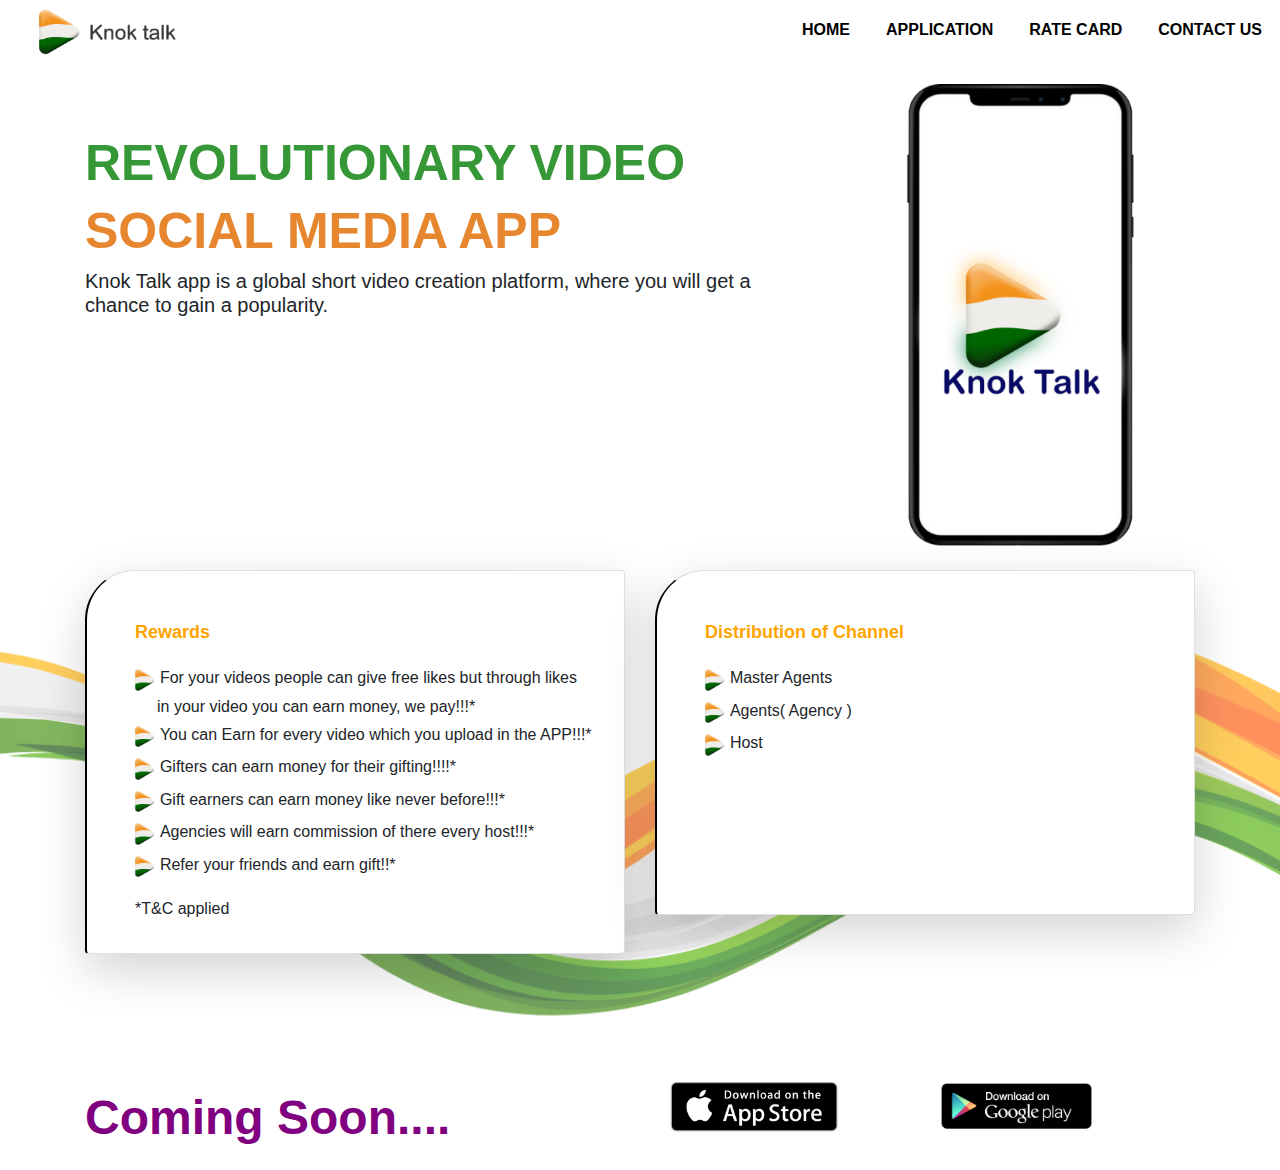
<file: index.html>
<!doctype html>
<html lang="en">

<head>
    <title>KnokTalk</title>
    <!-- Required meta tags -->
    <meta charset="utf-8">
    <meta name="viewport" content="width=device-width, initial-scale=1, shrink-to-fit=no">
    <link rel="icon" type="image/png" href="Assets/logoKnok.png" />
    <link rel="stylesheet" href="https://cdnjs.cloudflare.com/ajax/libs/font-awesome/4.7.0/css/font-awesome.min.css">
    <!-- Bootstrap CSS -->
    <link rel="stylesheet" href="css/style.css">
    <link href="https://fonts.googleapis.com/css2?family=Montserrat&display=swap" rel="stylesheet">
    <link rel="stylesheet" href="https://stackpath.bootstrapcdn.com/bootstrap/4.3.1/css/bootstrap.min.css" integrity="sha384-ggOyR0iXCbMQv3Xipma34MD+dH/1fQ784/j6cY/iJTQUOhcWr7x9JvoRxT2MZw1T" crossorigin="anonymous">
    <style>
        /* width */
        
         ::-webkit-scrollbar {
            width: 10px;
        }
        /* Track */
        
         ::-webkit-scrollbar-track {
            box-shadow: inset 0 0 5px grey;
            border-radius: 10px;
        }
        /* Handle */
        
         ::-webkit-scrollbar-thumb {
            background: rgb(30, 48, 59);
            border-radius: 5px;
        }
        /* Handle on hover */
        
         ::-webkit-scrollbar-thumb:hover {
            background: #b30000;
        }
    </style>
</head>

<body>

    <!------------------------------------------------------- Navbar Section ---------------------------------------->
    <section id="nav-bar">
        <nav class="navbar navbar-expand-lg">
            <a class="navbar-brand" href="#"><img src="Assets/logo.png" alt=""></a>
            <button class="navbar-toggler" type="button" data-toggle="collapse" data-target="#navbarNav" aria-controls="navbarNav" aria-expanded="false" aria-label="Toggle navigation">
                <i class="fa fa-bars"></i>
              </button>
            <div class="collapse navbar-collapse" id="navbarNav">
                <ul class="navbar-nav ml-auto">
                    <li class="nav-item">
                        <a class="nav-link" href="index.html">HOME</a>
                    </li>
                    <li class="nav-item">
                        <a class="nav-link" href="Application.html">APPLICATION</a>
                    </li>
                    <li class="nav-item">
                        <a class="nav-link" href="ratecard.html">RATE CARD</a>
                    </li>
                    <li class="nav-item">
                        <a class="nav-link " href="contactUs.html">CONTACT US</a>
                    </li>
                </ul>
            </div>
        </nav>
    </section>
    <section>
        <div class="container">
            <div class="row">
                <div class="col-md-8">
                    <div class="contentMain">
                        <h5 class="mainTitOne">REVOLUTIONARY VIDEO</h5>
                        <h5 class="mainTitTwo">SOCIAL MEDIA APP</h5>
                        <h5>Knok Talk app is a global short video creation platform, where you will get a chance to gain a popularity.</p>
                    </div>
                </div>
                <div class="col-md-4 text-center">
                    <img src="Assets/phone.png" class="img-fluid mt-4 blob">
                </div>
            </div>
        </div>
        <div class="container-Fluid FirstCont">
            <div class="container" style="padding-bottom: 8rem;">
                <div class="row">
                    <div class="col-md-6">
                        <div class="card mt-4 mainCard shadow-lg">
                            <div class="pt-5 pb-3">
                                <p class="cardOneTit ml-5">Rewards</p>
                                <ul>
                                    <li class="p-1"><img src="/Assets/logoKnok.png" class="buletin">&nbsp;For your videos people can give free likes but through likes</li>
                                    <li style="margin-left: 30px;">in your video you can earn money, we pay!!!*</li>
                                    <li class="p-1"><img src="/Assets/logoKnok.png" class="buletin">&nbsp;You can Earn for every video which you upload in the APP!!!*</li>
                                    <li class="p-1"><img src="/Assets/logoKnok.png" class="buletin">&nbsp;Gifters can earn money for their gifting!!!!*</li>
                                    <li class="p-1"><img src="/Assets/logoKnok.png" class="buletin">&nbsp;Gift earners can earn money like never before!!!*</li>
                                    <li class="p-1"><img src="/Assets/logoKnok.png" class="buletin">&nbsp;Agencies will earn commission of there every host!!!*</li>
                                    <li class="p-1"><img src="/Assets/logoKnok.png" class="buletin">&nbsp;Refer your friends and earn gift!!*</li>
                                </ul>
                                <p class="ml-5">*T&C applied</p>
                            </div>
                        </div>
                    </div>
                    <div class="col-md-6">
                        <div class="card mt-4 mainCard shadow-lg">
                            <div class="pt-5 pb-3">
                                <p class="cardOneTit ml-5">Distribution of Channel</p>
                                <ul style="padding-bottom: 122px;">
                                    <li class="p-1"><img src="/Assets/logoKnok.png" class="buletin">&nbsp;Master Agents</li>
                                    <li class="p-1"><img src="/Assets/logoKnok.png" class="buletin">&nbsp;Agents( Agency )</li>
                                    <li class="p-1"><img src="/Assets/logoKnok.png" class="buletin">&nbsp;Host</li>
                                </ul>
                            </div>
                        </div>
                    </div>
                </div>
            </div>
        </div>
        <div class="container">
            <div class="row">
                <div class="col-md-6">
                    <p class="comingTit">
                        Coming Soon....
                    </p>
                </div>
                <div class="col-md-6">
                    <div class="container-fluid">
                        <div class="row">
                            <div class="col-md-6">
                                <img src="Assets/apple.png" class="img-fluid">
                            </div>
                            <div class="col-md-6">
                                <img src="Assets/google.png" class="img-fluid">
                            </div>
                        </div>
                    </div>
                </div>
            </div>
        </div>
    </section>
    <!-- Optional JavaScript -->
    <!-- jQuery first, then Popper.js, then Bootstrap JS -->
    <script src="https://code.jquery.com/jquery-3.3.1.slim.min.js" integrity="sha384-q8i/X+965DzO0rT7abK41JStQIAqVgRVzpbzo5smXKp4YfRvH+8abtTE1Pi6jizo" crossorigin="anonymous"></script>
    <script src="https://cdnjs.cloudflare.com/ajax/libs/popper.js/1.14.7/umd/popper.min.js" integrity="sha384-UO2eT0CpHqdSJQ6hJty5KVphtPhzWj9WO1clHTMGa3JDZwrnQq4sF86dIHNDz0W1" crossorigin="anonymous"></script>
    <script src="https://stackpath.bootstrapcdn.com/bootstrap/4.3.1/js/bootstrap.min.js" integrity="sha384-JjSmVgyd0p3pXB1rRibZUAYoIIy6OrQ6VrjIEaFf/nJGzIxFDsf4x0xIM+B07jRM" crossorigin="anonymous"></script>
</body>

</html>
</file>
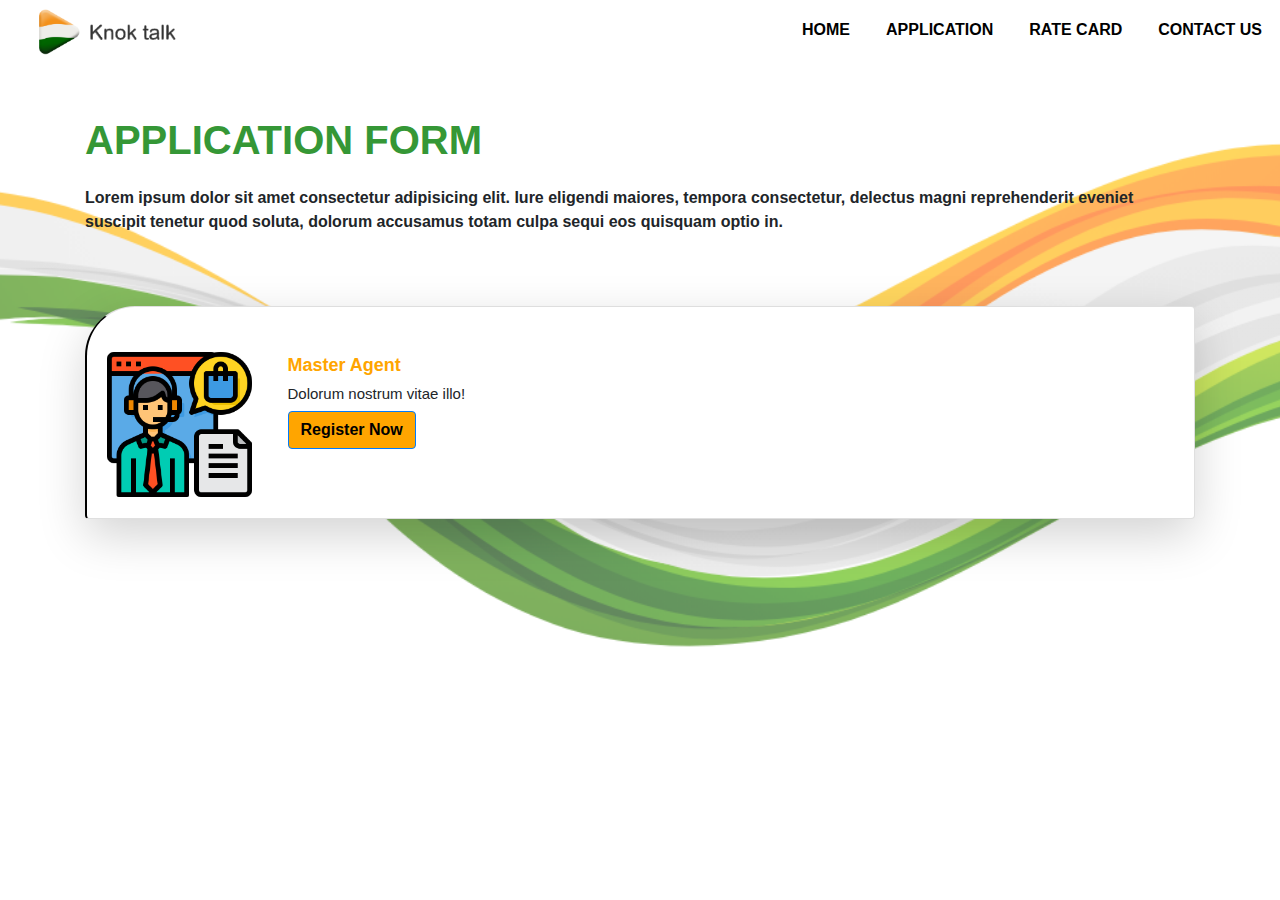
<file: Application.html>
<!doctype html>
<html lang="en">

<head>
    <title>KnokTalk</title>
    <!-- Required meta tags -->
    <meta charset="utf-8">
    <link rel="icon" type="image/png" href="Assets/logoKnok.png" />
    <meta name="viewport" content="width=device-width, initial-scale=1, shrink-to-fit=no">
    <link rel="stylesheet" href="https://cdnjs.cloudflare.com/ajax/libs/font-awesome/4.7.0/css/font-awesome.min.css">
    <!-- Bootstrap CSS -->
    <link rel="stylesheet" href="css/style.css">
    <link href="https://fonts.googleapis.com/css2?family=Montserrat&display=swap" rel="stylesheet">
    <link rel="stylesheet" href="https://stackpath.bootstrapcdn.com/bootstrap/4.3.1/css/bootstrap.min.css" integrity="sha384-ggOyR0iXCbMQv3Xipma34MD+dH/1fQ784/j6cY/iJTQUOhcWr7x9JvoRxT2MZw1T" crossorigin="anonymous">
</head>
<style>
    /* width */
    
     ::-webkit-scrollbar {
        width: 10px;
    }
    /* Track */
    
     ::-webkit-scrollbar-track {
        box-shadow: inset 0 0 5px grey;
        border-radius: 10px;
    }
    /* Handle */
    
     ::-webkit-scrollbar-thumb {
        background: rgb(30, 48, 59);
        border-radius: 5px;
    }
    /* Handle on hover */
    
     ::-webkit-scrollbar-thumb:hover {
        background: #b30000;
    }
</style>

<body>
    <!------------------------------------------------------- Navbar Section ---------------------------------------->
    <section id="nav-bar">
        <nav class="navbar navbar-expand-lg">
            <a class="navbar-brand" href="#"><img src="Assets/logo.png" alt=""></a>
            <button class="navbar-toggler" type="button" data-toggle="collapse" data-target="#navbarNav" aria-controls="navbarNav" aria-expanded="false" aria-label="Toggle navigation">
                <i class="fa fa-bars"></i>
              </button>
            <div class="collapse navbar-collapse" id="navbarNav">
                <ul class="navbar-nav ml-auto">
                    <li class="nav-item">
                        <a class="nav-link" href="index.html">HOME</a>
                    </li>
                    <li class="nav-item">
                        <a class="nav-link" href="Application.html">APPLICATION</a>
                    </li>
                    <li class="nav-item">
                        <a class="nav-link" href="ratecard.html">RATE CARD</a>
                    </li>
                    <li class="nav-item">
                        <a class="nav-link " href="contactUs.html">CONTACT US</a>
                    </li>
                </ul>
            </div>
        </nav>
    </section>

    <section id="formSec" class="FirstCont">
        <div class="container">
            <p class="mainTitThree">APPLICATION FORM</p>
            <p><b>Lorem ipsum dolor sit amet consectetur adipisicing elit. Iure eligendi maiores, tempora consectetur, delectus magni reprehenderit eveniet suscipit tenetur quod soluta, dolorum accusamus totam culpa sequi eos quisquam optio in.</b></p>
        </div>
        <div class="container pt-5" style="padding-bottom: 10rem;">
            <div class="row">
                <div class="col-md-12">
                    <div class="card mt-2 mainCard bg-white shadow-lg">
                        <div class="container-fluid">
                            <div class="row">
                                <div class="col-md-2 pb-3 pt-3 mt-4 text-center">
                                    <img src="Assets/customer-service.png" class="img-fluid">
                                </div>
                                <div class="col-md-8 pt-4 pb-4 pl-3 mt-4">
                                    <h5 class="cardOneTit">Master Agent</h5>
                                    <h5 style="font-size: 15px;"> Dolorum nostrum vitae illo!</h5>
                                    <button type="button" class="btn btn-primary registerBut">Register Now</button>
                                </div>
                            </div>
                        </div>
                    </div>
                </div>
                <!-- <div class="col-md-6">
                    <div class="card mt-2 mainCard bg-white shadow-lg">
                        <div class="container-fluid">
                            <div class="row">
                                <div class="col-md-2 pb-3 pt-3 mt-4 text-center">
                                    <img src="Assets/cus.png" class="img-fluid">
                                </div>
                                <div class="col-md-8 pt-4 pb-4 pl-3">
                                    <h5 class="cardOneTit">Agent</h5>
                                    <h5 style="font-size: 15px;"> Dolorum nostrum vitae illo!</h5>
                                    <button type="button" class="btn btn-primary registerBut">Register Now</button>
                                </div>
                            </div>
                        </div>
                    </div>
                </div> -->
            </div>
        </div>
    </section>
    <!-- Optional JavaScript -->
    <!-- jQuery first, then Popper.js, then Bootstrap JS -->
    <script src="https://code.jquery.com/jquery-3.3.1.slim.min.js" integrity="sha384-q8i/X+965DzO0rT7abK41JStQIAqVgRVzpbzo5smXKp4YfRvH+8abtTE1Pi6jizo" crossorigin="anonymous"></script>
    <script src="https://cdnjs.cloudflare.com/ajax/libs/popper.js/1.14.7/umd/popper.min.js" integrity="sha384-UO2eT0CpHqdSJQ6hJty5KVphtPhzWj9WO1clHTMGa3JDZwrnQq4sF86dIHNDz0W1" crossorigin="anonymous"></script>
    <script src="https://stackpath.bootstrapcdn.com/bootstrap/4.3.1/js/bootstrap.min.js" integrity="sha384-JjSmVgyd0p3pXB1rRibZUAYoIIy6OrQ6VrjIEaFf/nJGzIxFDsf4x0xIM+B07jRM" crossorigin="anonymous"></script>
</body>

</html>
</file>
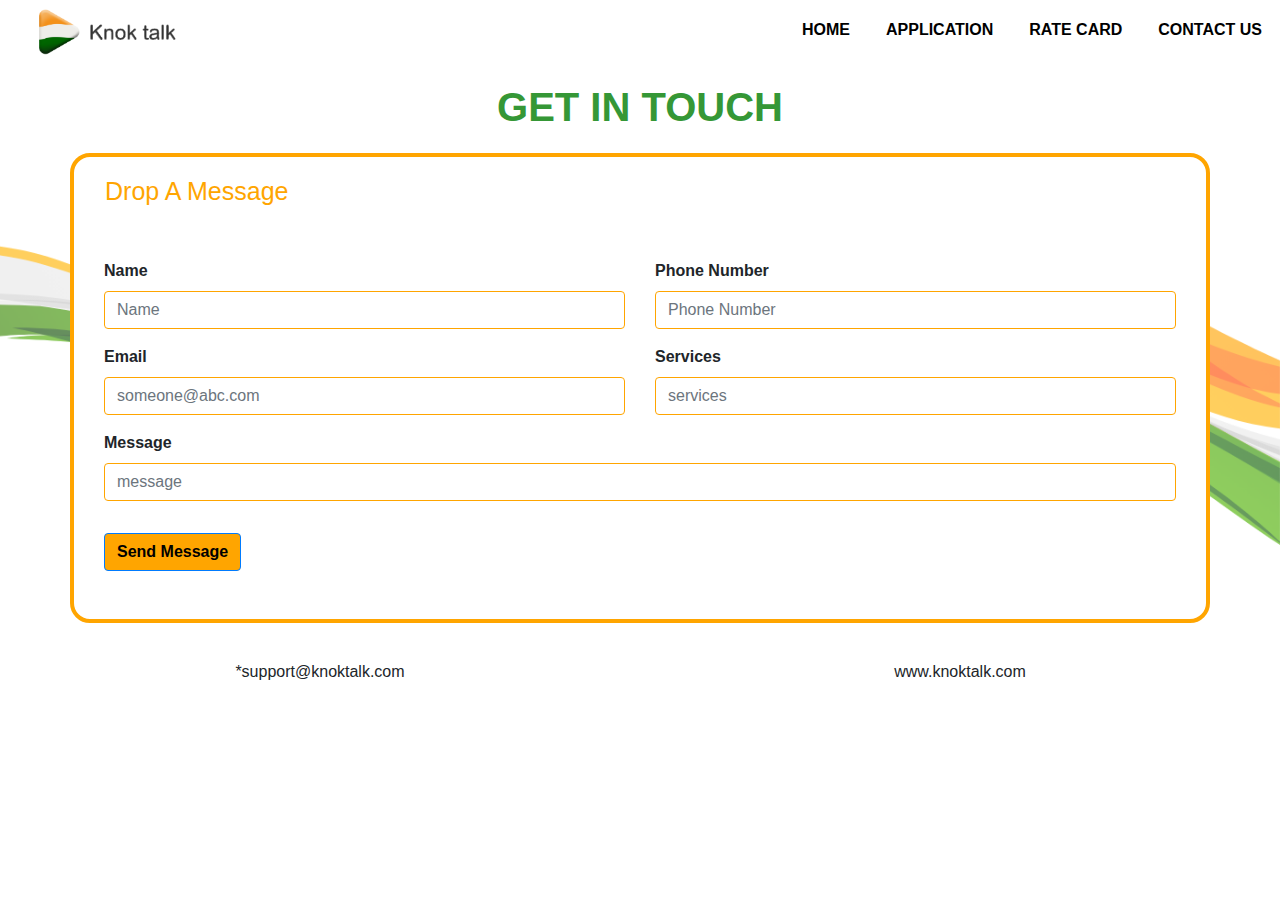
<file: contactUs.html>
<!doctype html>
<html lang="en">

<head>
    <title>KnokTalk</title>
    <!-- Required meta tags -->
    <meta charset="utf-8">
    <link rel="icon" type="image/png" href="Assets/logoKnok.png" />
    <meta name="viewport" content="width=device-width, initial-scale=1, shrink-to-fit=no">
    <link rel="stylesheet" href="https://cdnjs.cloudflare.com/ajax/libs/font-awesome/4.7.0/css/font-awesome.min.css">
    <!-- Bootstrap CSS -->
    <link rel="stylesheet" href="css/style.css">
    <link href="https://fonts.googleapis.com/css2?family=Montserrat&display=swap" rel="stylesheet">
    <link rel="stylesheet" href="https://stackpath.bootstrapcdn.com/bootstrap/4.3.1/css/bootstrap.min.css" integrity="sha384-ggOyR0iXCbMQv3Xipma34MD+dH/1fQ784/j6cY/iJTQUOhcWr7x9JvoRxT2MZw1T" crossorigin="anonymous">
</head>
<style>
    /* width */
    
     ::-webkit-scrollbar {
        width: 10px;
    }
    /* Track */
    
     ::-webkit-scrollbar-track {
        box-shadow: inset 0 0 5px grey;
        border-radius: 10px;
    }
    /* Handle */
    
     ::-webkit-scrollbar-thumb {
        background: rgb(30, 48, 59);
        border-radius: 5px;
    }
    /* Handle on hover */
    
     ::-webkit-scrollbar-thumb:hover {
        background: #b30000;
    }
</style>

<body>
    <!------------------------------------------------------- Navbar Section ---------------------------------------->
    <section id="nav-bar">
        <nav class="navbar navbar-expand-lg">
            <a class="navbar-brand" href="#"><img src="Assets/logo.png" alt=""></a>
            <button class="navbar-toggler" type="button" data-toggle="collapse" data-target="#navbarNav" aria-controls="navbarNav" aria-expanded="false" aria-label="Toggle navigation">
                <i class="fa fa-bars"></i>
              </button>
            <div class="collapse navbar-collapse" id="navbarNav">
                <ul class="navbar-nav ml-auto">
                    <li class="nav-item">
                        <a class="nav-link" href="index.html">HOME</a>
                    </li>
                    <li class="nav-item">
                        <a class="nav-link" href="Application.html">APPLICATION</a>
                    </li>
                    <li class="nav-item">
                        <a class="nav-link" href="ratecard.html">RATE CARD</a>
                    </li>
                    <li class="nav-item">
                        <a class="nav-link " href="contactUs.html">CONTACT US</a>
                    </li>
                </ul>
            </div>
        </nav>
    </section>


    <section id="formFour">
        <div class="text-center">
            <p class="mainTitThree">GET IN TOUCH</p>
        </div>
        <div class="container-fluid contact">
            <div class="container formCont bg-white">
                <p class="mainTitFive pt-3 pb-3 pl-3">Drop A Message</p>
                <div class="container-fluid">
                    <form class="pb-5 pt-3" action="mail_handler.php" method="post" name="form" class="form-box">
                        <div class="row">
                            <div class="col-md-6">
                                <div class="form-group">
                                    <label for="exampleInputEmail1">Name</label>
                                    <input name="name" type="text" class="form-control" placeholder="Name" required>
                                </div>
                            </div>
                            <div class="col-md-6">
                                <div class="form-group">
                                    <label for="exampleInputEmail1">Phone Number</label>
                                    <input name="phNumber" type="text" class="form-control" placeholder="Phone Number" required>
                                </div>
                            </div>
                        </div>

                        <div class="row">
                            <div class="col-md-6">
                                <div class="form-group">
                                    <label for="exampleInputEmail1">Email</label>
                                    <input name="email" type="email" class="form-control" placeholder="someone@abc.com" required>
                                </div>
                            </div>
                            <div class="col-md-6">
                                <div class="form-group">
                                    <label for="exampleInputEmail1">Services</label>
                                    <input name="services" type="text" class="form-control" placeholder="services" required>
                                </div>
                            </div>
                        </div>


                        <div class="form-group">
                            <label for="exampleInputEmail1">Message</label>
                            <input name="message" type="text" class="form-control" placeholder="message" required>
                        </div>

                        <div class="pt-3">
                            <button type="submit" name="submit" value="Send" class="btn btn-primary registerBut">Send Message</button>
                        </div>
                        <a href=""></a>
                    </form>
                </div>
            </div>
        </div>
    </section>

    <section id="pageSix">
        <div class="container-fluid">
            <div class="row text-center">
                <div class="col-md-6">
                    <p>*support@knoktalk.com</p>
                </div>
                <div class="col-md-6">
                    <p>www.knoktalk.com</p>
                </div>
            </div>
        </div>
    </section>


    <!-- Optional JavaScript -->
    <!-- jQuery first, then Popper.js, then Bootstrap JS -->
    <script src="https://code.jquery.com/jquery-3.3.1.slim.min.js" integrity="sha384-q8i/X+965DzO0rT7abK41JStQIAqVgRVzpbzo5smXKp4YfRvH+8abtTE1Pi6jizo" crossorigin="anonymous"></script>
    <script src="https://cdnjs.cloudflare.com/ajax/libs/popper.js/1.14.7/umd/popper.min.js" integrity="sha384-UO2eT0CpHqdSJQ6hJty5KVphtPhzWj9WO1clHTMGa3JDZwrnQq4sF86dIHNDz0W1" crossorigin="anonymous"></script>
    <script src="https://stackpath.bootstrapcdn.com/bootstrap/4.3.1/js/bootstrap.min.js" integrity="sha384-JjSmVgyd0p3pXB1rRibZUAYoIIy6OrQ6VrjIEaFf/nJGzIxFDsf4x0xIM+B07jRM" crossorigin="anonymous"></script>
</body>

</html>
</file>
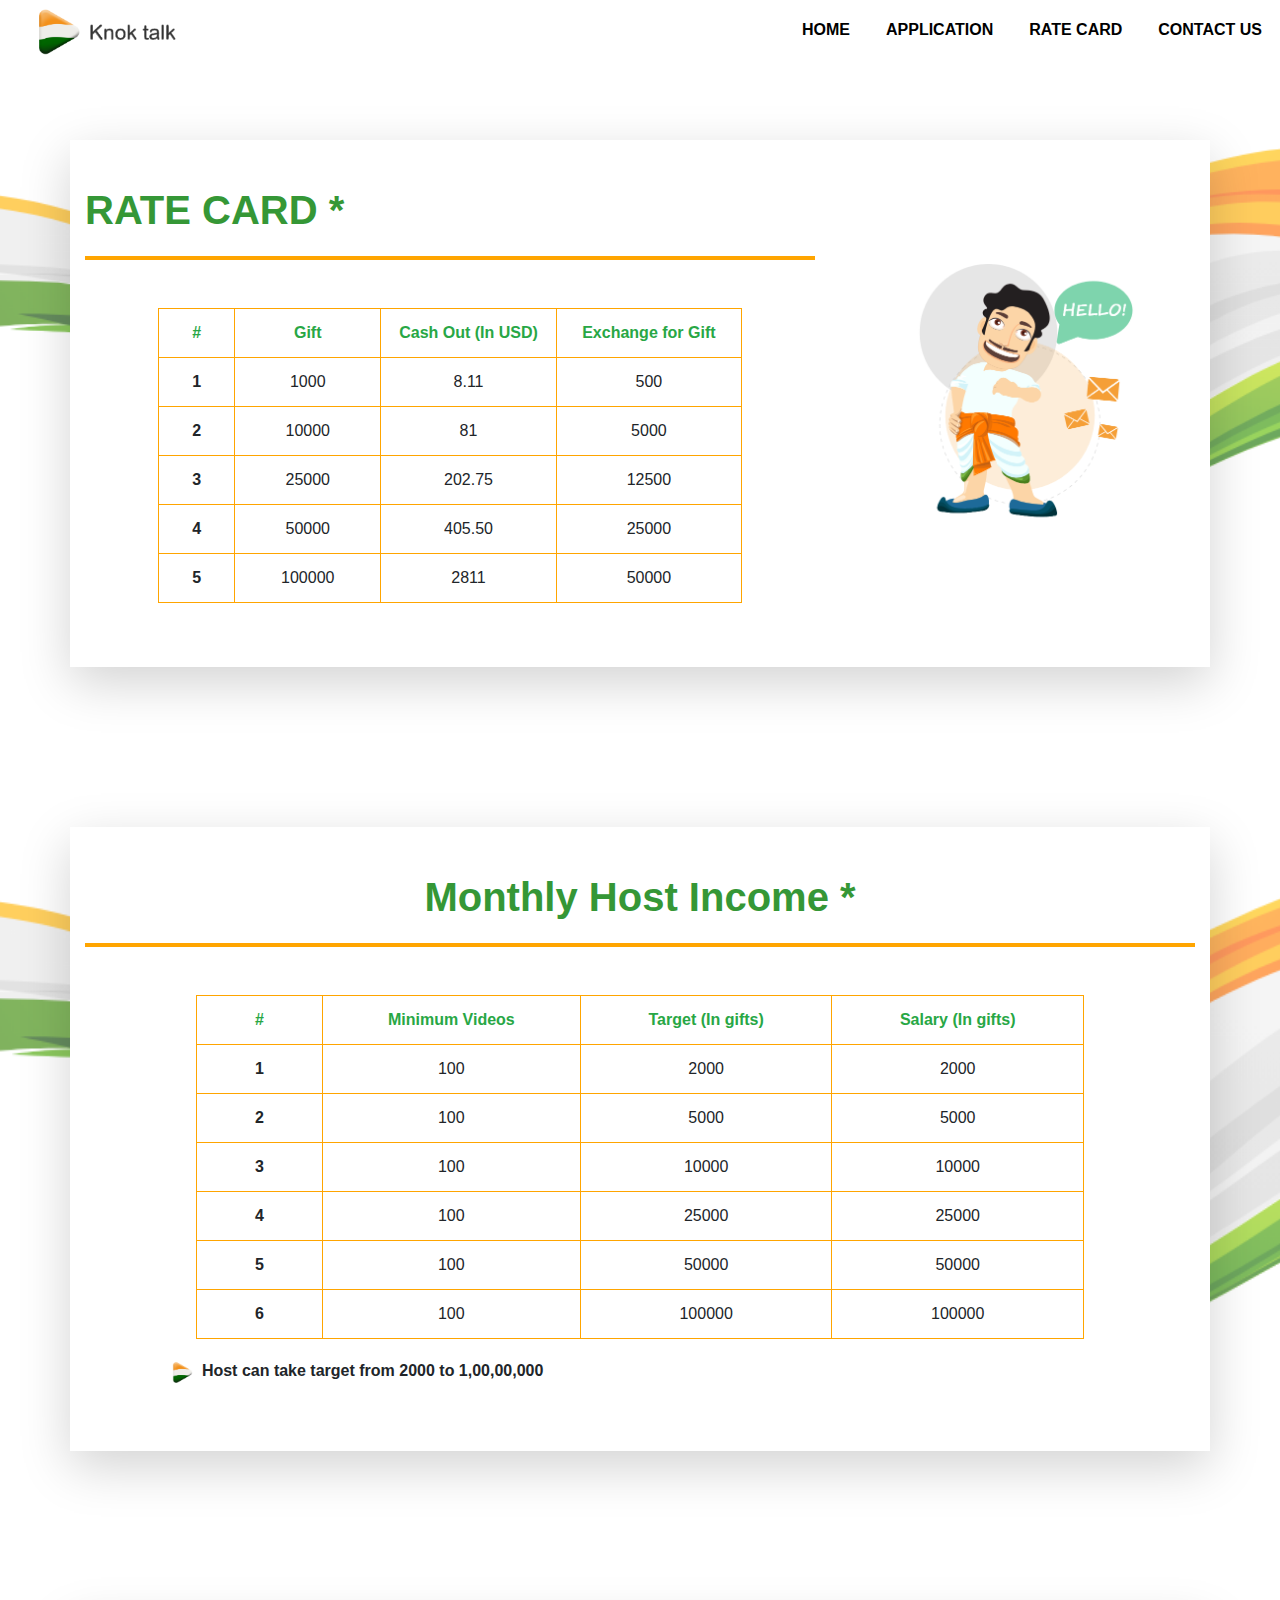
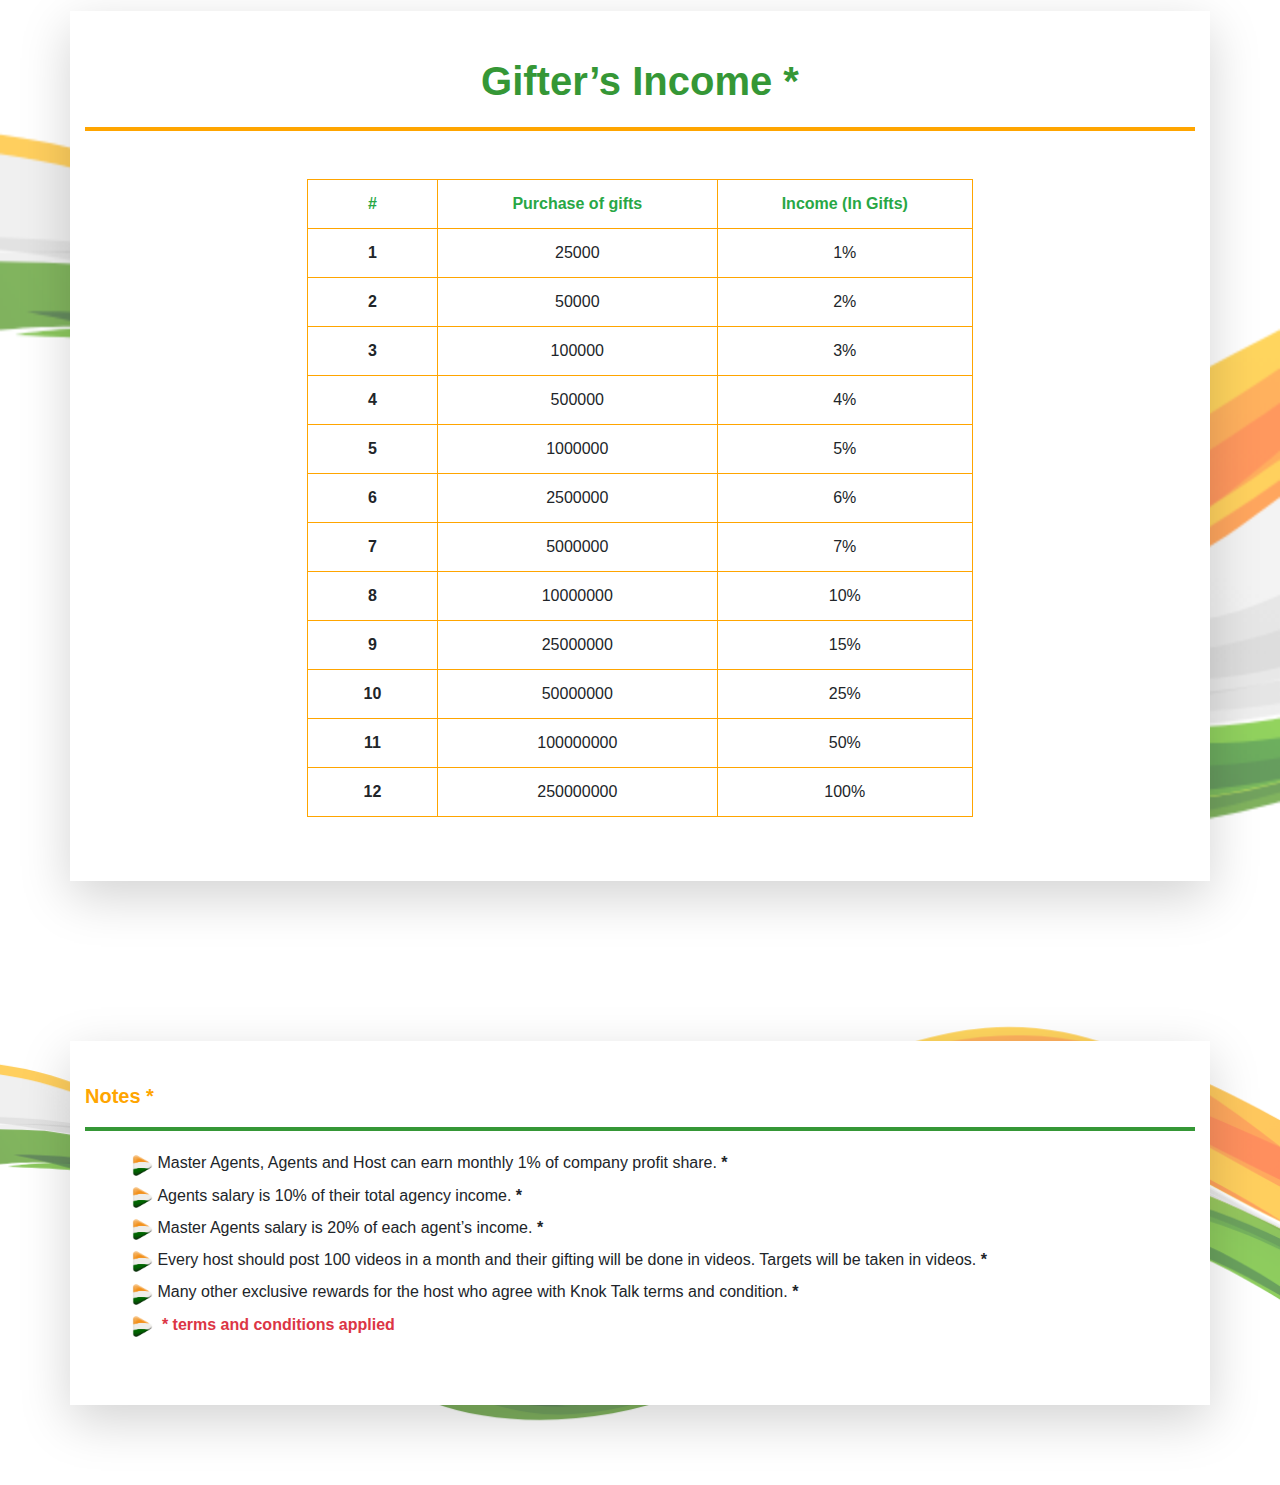
<file: ratecard.html>
<!doctype html>
<html lang="en">

<head>
    <title>KnokTalk</title>
    <!-- Required meta tags -->
    <meta charset="utf-8">
    <link rel="icon" type="image/png" href="Assets/logoKnok.png" />
    <meta name="viewport" content="width=device-width, initial-scale=1, shrink-to-fit=no">
    <link rel="stylesheet" href="https://cdnjs.cloudflare.com/ajax/libs/font-awesome/4.7.0/css/font-awesome.min.css">
    <!-- Bootstrap CSS -->
    <link rel="stylesheet" href="css/style.css">
    <link href="https://fonts.googleapis.com/css2?family=Montserrat&display=swap" rel="stylesheet">
    <link rel="stylesheet" href="https://stackpath.bootstrapcdn.com/bootstrap/4.3.1/css/bootstrap.min.css"
        integrity="sha384-ggOyR0iXCbMQv3Xipma34MD+dH/1fQ784/j6cY/iJTQUOhcWr7x9JvoRxT2MZw1T" crossorigin="anonymous">
</head>
<style>
    /* width */

    ::-webkit-scrollbar {
        width: 10px;
    }

    /* Track */

    ::-webkit-scrollbar-track {
        box-shadow: inset 0 0 5px grey;
        border-radius: 10px;
    }

    /* Handle */

    ::-webkit-scrollbar-thumb {
        background: rgb(30, 48, 59);
        border-radius: 5px;
    }

    /* Handle on hover */

    ::-webkit-scrollbar-thumb:hover {
        background: #b30000;
    }

    table.table-bordered>thead>tr>th {
        border: 1px solid orange;
    }

    table.table-bordered>tbody>tr>td {
        border: 1px solid orange;
    }

    table.table-bordered>tbody>tr>th {
        border: 1px solid orange;
    }

    .padding-img {
        padding-top: 100px;
    }

    .buletinp1 {
        max-width: 1.5rem;
    }

    .pading-text {
        margin-left: 80px;
    }
</style>

<body>
    <!------------------------------------------------------- Navbar Section ---------------------------------------->
    <section id="nav-bar">
        <nav class="navbar navbar-expand-lg">
            <a class="navbar-brand" href="#"><img src="Assets/logo.png" alt=""></a>
            <button class="navbar-toggler" type="button" data-toggle="collapse" data-target="#navbarNav"
                aria-controls="navbarNav" aria-expanded="false" aria-label="Toggle navigation">
                <i class="fa fa-bars"></i>
            </button>
            <div class="collapse navbar-collapse" id="navbarNav">
                <ul class="navbar-nav ml-auto">
                    <li class="nav-item">
                        <a class="nav-link" href="index.html">HOME</a>
                    </li>
                    <li class="nav-item">
                        <a class="nav-link" href="Application.html">APPLICATION</a>
                    </li>
                    <li class="nav-item">
                        <a class="nav-link" href="ratecard.html">RATE CARD</a>
                    </li>
                    <li class="nav-item">
                        <a class="nav-link " href="contactUs.html">CONTACT US</a>
                    </li>
                </ul>
            </div>
        </nav>
    </section>

    <section id="formThree" class="FirstCont">
        <div class="container bg-white shadow-lg">
            <div class="row pt-4 pb-5">
                <div class="col-md-8">
                    <p class="mainTitThree pt-3">RATE CARD *</p>
                    <hr style="background-color: orange; border: 2px solid orange;">
                    <!-- <p class="mt-4 pt-4"><b>Lorem ipsum dolor sit amet consectetur adipisicing elit. Iure, atque tenetur, illo, deserunt accusamus magnam aut nisi perspiciatis voluptatem suscipit quam neque. Dolores sed temporibus soluta iure, debitis rem non.</b></p> -->

                    <table class="table table-bordered mx-auto mt-5 ml-3" style="width: 80%;">
                        <thead>
                            <tr class="text-success text-center">
                                <th scope="col" style="width:5%;">#</th>
                                <th scope="col" style="width:8%;">Gift</th>
                                <th scope="col" style="width:12%;">Cash Out (In USD)</th>
                                <th scope="col" style="width:10%;">Exchange for Gift </th>
                            </tr>
                        </thead>
                        <tbody>
                            <tr class="text-center">
                                <th scope="row">1</th>
                                <td>1000</td>
                                <td>8.11</td>
                                <td>500</td>
                            </tr>
                            <tr class="text-center">
                                <th scope="row">2</th>
                                <td>10000</td>
                                <td>81</td>
                                <td>5000</td>
                            </tr>
                            <tr class="text-center">
                                <th scope="row">3</th>
                                <td>25000</td>
                                <td>202.75</td>
                                <td>12500</td>
                            </tr>
                            <tr class="text-center">
                                <th scope="row">4</th>
                                <td>50000</td>
                                <td>405.50</td>
                                <td>25000</td>
                            </tr>
                            <tr class="text-center">
                                <th scope="row">5</th>
                                <td>100000</td>
                                <td>2811</td>
                                <td>50000</td>
                            </tr>
                        </tbody>
                    </table>
                </div>
                <div class="col-md-4 text-center">
                    <img src="Assets/person.png" class="img-fluid blob padding-img">
                </div>
            </div>
        </div>
    </section>

    <section id="formThree" class="FirstCont">
        <div class="container bg-white shadow-lg">
            <div class="row pt-4 pb-5">
                <div class="col-md-12">
                    <p class="mainTitThree pt-3 text-center">Monthly Host Income *</p>
                    <hr style="background-color: orange; border: 2px solid orange;">
                    <!-- <p class="mt-4 pt-4"><b>Lorem ipsum dolor sit amet consectetur adipisicing elit. Iure, atque tenetur, illo, deserunt accusamus magnam aut nisi perspiciatis voluptatem suscipit quam neque. Dolores sed temporibus soluta iure, debitis rem non.</b></p> -->

                    <table class="table table-bordered mx-auto mt-5 ml-3" style="width: 80%;">
                        <thead>
                            <tr class="text-success text-center">
                                <th scope="col" style="width:5%;">#</th>
                                <th scope="col" style="width:10%;">Minimum Videos</th>
                                <th scope="col" style="width:10%;">Target (In gifts)</th>
                                <th scope="col" style="width:10%;">Salary (In gifts) </th>
                            </tr>
                        </thead>
                        <tbody>
                            <tr class="text-center">
                                <th scope="row">1</th>
                                <td>100</td>
                                <td>2000</td>
                                <td>2000</td>
                            </tr>
                            <tr class="text-center">
                                <th scope="row">2</th>
                                <td>100</td>
                                <td>5000</td>
                                <td>5000</td>
                            </tr>
                            <tr class="text-center">
                                <th scope="row">3</th>
                                <td>100</td>
                                <td>10000</td>
                                <td>10000</td>
                            </tr>
                            <tr class="text-center">
                                <th scope="row">4</th>
                                <td>100</td>
                                <td>25000</td>
                                <td>25000</td>
                            </tr>
                            <tr class="text-center">
                                <th scope="row">5</th>
                                <td>100</td>
                                <td>50000</td>
                                <td>50000</td>
                            </tr>
                            <tr class="text-center">
                                <th scope="row">6</th>
                                <td>100</td>
                                <td>100000</td>
                                <td>100000</td>
                            </tr>
                        </tbody>
                    </table>
                    <div>
                        <p class="p-1 pading-text"> <img src="/Assets/logoKnok.png" class="buletinp1">&nbsp; <strong>
                                Host can take target from 2000 to 1,00,00,000</strong> </p>
                    </div>
                </div>
            </div>
        </div>
    </section>

    <section id="formThree" class="FirstCont">
        <div class="container bg-white shadow-lg">
            <div class="row pt-4 pb-5">
                <div class="col-md-12">
                    <p class="mainTitThree pt-3 text-center">Gifter’s Income *</p>
                    <hr style="background-color: orange; border: 2px solid orange;">
                    <!-- <p class="mt-4 pt-4"><b>Lorem ipsum dolor sit amet consectetur adipisicing elit. Iure, atque tenetur, illo, deserunt accusamus magnam aut nisi perspiciatis voluptatem suscipit quam neque. Dolores sed temporibus soluta iure, debitis rem non.</b></p> -->

                    <table class="table table-bordered mx-auto mt-5 ml-3" style="width: 60%;">
                        <thead>
                            <tr class="text-success text-center">
                                <th scope="col" style="width:5%;">#</th>
                                <th scope="col" style="width:10%;">Purchase of gifts</th>
                                <th scope="col" style="width:10%;">Income (In Gifts)</th>
                            </tr>
                        </thead>
                        <tbody>
                            <tr class="text-center">
                                <th scope="row">1</th>
                                <td>25000</td>
                                <td>1%</td>
                            </tr>
                            <tr class="text-center">
                                <th scope="row">2</th>
                                <td>50000</td>
                                <td>2%</td>
                            </tr>
                            <tr class="text-center">
                                <th scope="row">3</th>
                                <td>100000</td>
                                <td>3%</td>
                            </tr>
                            <tr class="text-center">
                                <th scope="row">4</th>
                                <td>500000</td>
                                <td>4%</td>
                            </tr>
                            <tr class="text-center">
                                <th scope="row">5</th>
                                <td>1000000</td>
                                <td>5%</td>
                            </tr>
                            <tr class="text-center">
                                <th scope="row">6</th>
                                <td>2500000</td>
                                <td>6%</td>
                            </tr>
                            <tr class="text-center">
                                <th scope="row">7</th>
                                <td>5000000</td>
                                <td>7%</td>
                            </tr>
                            <tr class="text-center">
                                <th scope="row">8</th>
                                <td>10000000</td>
                                <td>10%</td>
                            </tr>
                            <tr class="text-center">
                                <th scope="row">9</th>
                                <td>25000000</td>
                                <td>15%</td>
                            </tr>
                            <tr class="text-center">
                                <th scope="row">10</th>
                                <td>50000000</td>
                                <td>25%</td>
                            </tr>
                            <tr class="text-center">
                                <th scope="row">11</th>
                                <td>100000000</td>
                                <td>50%</td>
                            </tr>
                            <tr class="text-center">
                                <th scope="row">12</th>
                                <td>250000000</td>
                                <td>100%</td>
                            </tr>
                        </tbody>
                    </table>
                </div>
            </div>
        </div>
    </section>

    <section id="formThree" class="FirstCont">
        <div class="container bg-white shadow-lg">
            <div class="row pt-4 pb-5">
                <div class="col-md-12">
                    <p class="mainTitNote pt-3">Notes *</p>
                    <hr style="background-color: #359736; border: 2px solid #359736;">
                    <!-- <p class="mt-4 pt-4"><b>Lorem ipsum dolor sit amet consectetur adipisicing elit. Iure, atque tenetur, illo, deserunt accusamus magnam aut nisi perspiciatis voluptatem suscipit quam neque. Dolores sed temporibus soluta iure, debitis rem non.</b></p> -->

                    <div>
                        <!-- <p class="p-1 pading-text"> <img src="/Assets/logoKnok.png" class="buletinp1">&nbsp; <strong>
                                Host can take target from 2000 to 1,00,00,000</strong>
                        </p> -->
                        <ul>
                            <li class="p-1"><img src="/Assets/logoKnok.png" class="buletinp1">&nbsp;Master Agents,
                                Agents and Host can earn monthly 1% of company profit share. <strong> *</strong>
                            </li>
                            <li class="p-1"><img src="/Assets/logoKnok.png" class="buletinp1">&nbsp;Agents salary is 10%
                                of their total agency income. <strong> *</strong></li>
                            <li class="p-1"><img src="/Assets/logoKnok.png" class="buletinp1">&nbsp;Master Agents salary
                                is 20% of each agent’s income. <strong> *</strong>
                            </li>
                            <li class="p-1"><img src="/Assets/logoKnok.png" class="buletinp1">&nbsp;Every host should
                                post 100 videos in a month and their gifting will be done in videos. Targets will be
                                taken in videos. <strong> *</strong>
                            </li>
                            <li class="p-1"><img src="/Assets/logoKnok.png" class="buletinp1">&nbsp;Many other exclusive
                                rewards for the host who agree with Knok Talk terms and condition. <strong> *</strong>
                            </li>
                            <li class="p-1"><img src="/Assets/logoKnok.png" class="buletinp1">&nbsp; <strong
                                    class="text-danger"> * terms and conditions applied</strong> </li>
                        </ul>
                    </div>
                </div>
            </div>
        </div>
    </section>
    <!-- Optional JavaScript -->
    <!-- jQuery first, then Popper.js, then Bootstrap JS -->
    <script src="https://code.jquery.com/jquery-3.3.1.slim.min.js"
        integrity="sha384-q8i/X+965DzO0rT7abK41JStQIAqVgRVzpbzo5smXKp4YfRvH+8abtTE1Pi6jizo"
        crossorigin="anonymous"></script>
    <script src="https://cdnjs.cloudflare.com/ajax/libs/popper.js/1.14.7/umd/popper.min.js"
        integrity="sha384-UO2eT0CpHqdSJQ6hJty5KVphtPhzWj9WO1clHTMGa3JDZwrnQq4sF86dIHNDz0W1"
        crossorigin="anonymous"></script>
    <script src="https://stackpath.bootstrapcdn.com/bootstrap/4.3.1/js/bootstrap.min.js"
        integrity="sha384-JjSmVgyd0p3pXB1rRibZUAYoIIy6OrQ6VrjIEaFf/nJGzIxFDsf4x0xIM+B07jRM"
        crossorigin="anonymous"></script>
</body>

</html>
</file>
<file: css/style.css>
body {
    font-family: 'Montserrat', sans-serif;
}

#nav-bar {
    position: sticky !important;
    top: 0;
    z-index: 10;
    background-color: transparent !important;
}

.navbar {
    background-color: white;
    padding: 0 !important;
}

.head {
    background-image: url('/Assets/Rectangle\ 61.png');
}

.navbar-brand img {
    height: 50px;
    padding-left: 30px;
}

.navbar-nav li {
    padding: 0 10px;
}

.navbar-nav li a {
    color: #000000 !important;
    font-weight: 600;
    float: right;
    text-align: left;
}

.fa-bars {
    color: black;
    font-size: 30px !important;
}

.navbar-toggler {
    outline: none !important;
}

.headPart {
    width: 60%;
    float: right;
}

.contentMain {
    padding-top: 10%;
}

.mainTitOne {
    font-weight: 800;
    color: #359736;
    font-size: 50px;
}

.mainTitTwo {
    font-weight: 800;
    color: #E6862F;
    font-size: 50px;
}

.FirstCont {
    background-image: url('/Assets/newFlag.png');
    background-repeat: no-repeat;
    background-size: cover;
}

.blob {
    transform: scale(1);
    animation: pulse 2s infinite;
    width: 65%;
}

@keyframes pulse {
    0% {
        transform: scale(0.95);
    }
    70% {
        transform: scale(1);
    }
    100% {
        transform: scale(0.95);
    }
}

.mainCard {
    border-top-left-radius: 50px !important;
    border-left: 2px solid black !important;
}

.cardOneTit {
    font-weight: 500;
    color: black;
    font-weight: 25px;
}

.buletin {
    width: 5%;
}

ul {
    list-style: none;
}

.comingTit {
    color: purple;
    font-weight: 600;
    font-size: 3rem;
}

#formSec {
    padding: 50px 0;
}

.mainTitThree {
    font-weight: 800;
    color: #359736;
    font-size: 40px;
}

.mainTitNote {
    font-weight: 600;
    color: orange;
    font-size: 20px;
}

.cardOneTit {
    font-weight: 600;
    font-size: 18px;
    color: orange;
}

.registerBut {
    background-color: orange !important;
    font-weight: 600 !important;
    color: black !important;
}

.registerBut:hover {
    background-color: green !important;
    font-weight: 600 !important;
    color: white !important;
}

#formThree {
    padding: 80px 0;
}

#formFour {
    padding: 17px 0;
}

.formCont {
    border-radius: 20px;
    border: 4px solid orange;
}

.mainTitFive {
    font-weight: 500;
    font-size: 25px;
    color: orange;
}

.contact {
    background-image: url('/Assets/newFlag.png');
    background-repeat: no-repeat;
    background-size: cover;
}

input {
    border: 1px solid orange !important;
}

label {
    font-weight: bold;
}

#pageSix {
    padding: 20px 0;
}
</file>
